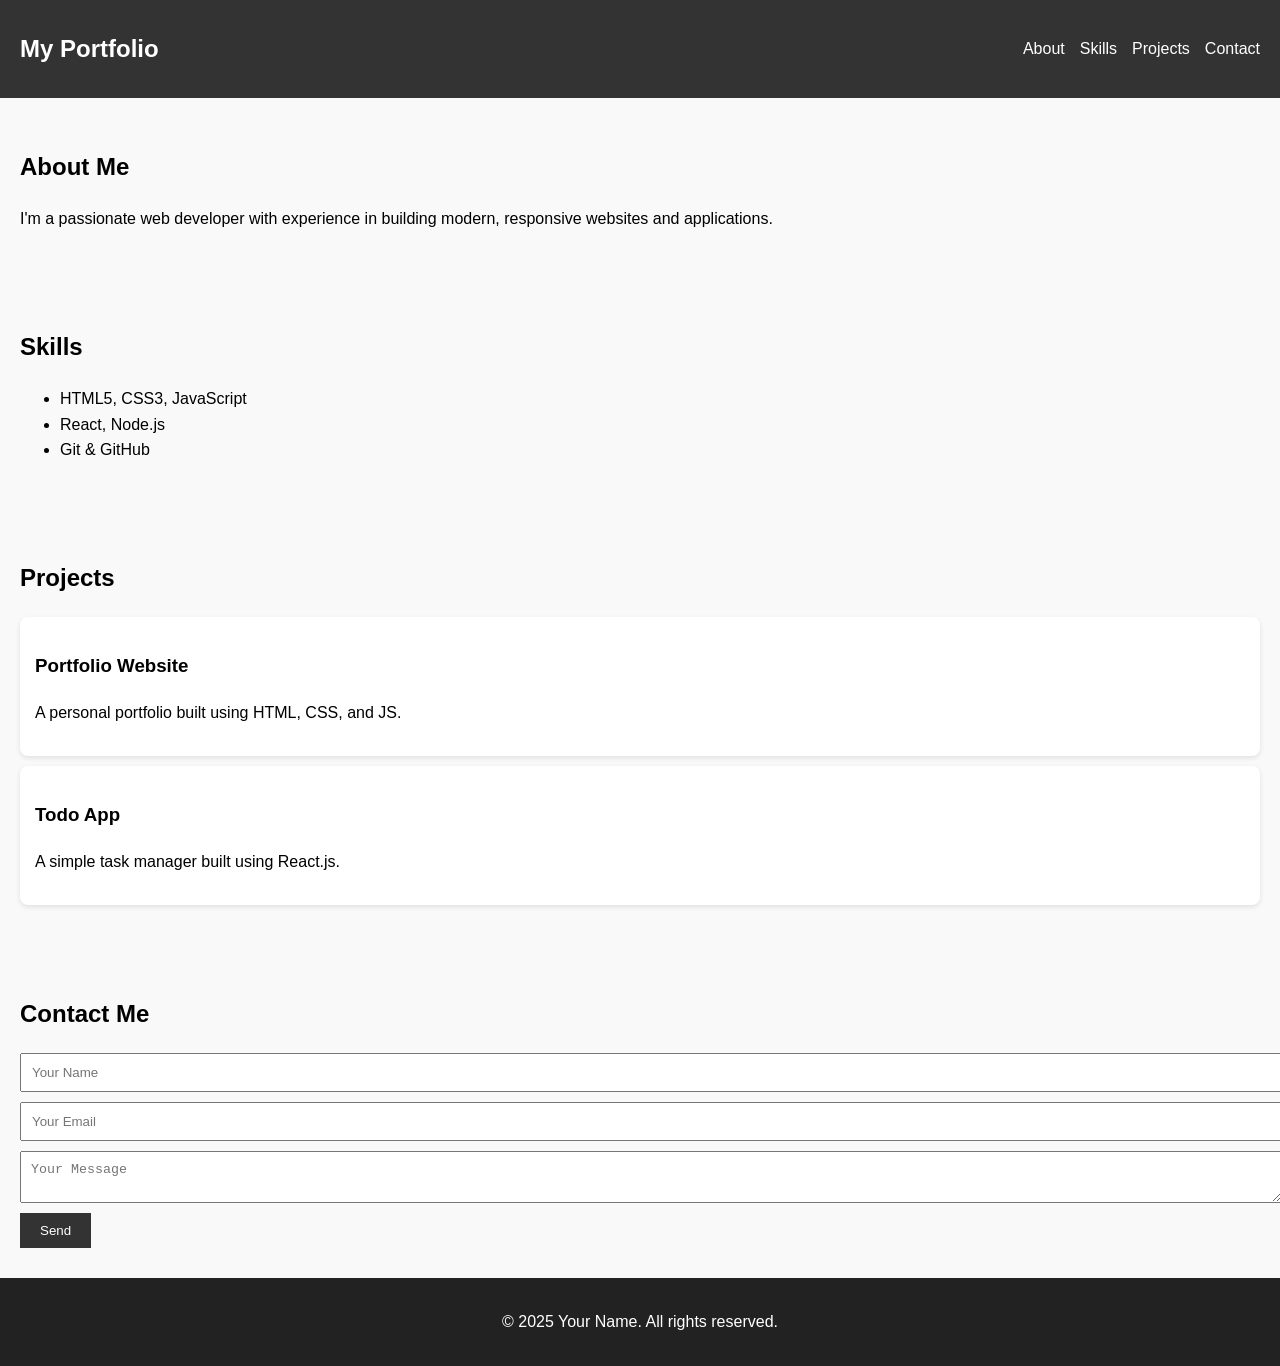
<file: portfolio/index.html>
<!DOCTYPE html>
<html lang="en">
<head>
  <meta charset="UTF-8" />
  <meta name="viewport" content="width=device-width, initial-scale=1.0"/>
  <title>Developer Portfolio</title>
  <link rel="stylesheet" href="style.css" />
</head>
<body>
  <header>
    <nav>
      <h1>My Portfolio</h1>
      <ul>
        <li><a href="#about">About</a></li>
        <li><a href="#skills">Skills</a></li>
        <li><a href="#projects">Projects</a></li>
        <li><a href="#contact">Contact</a></li>
      </ul>
    </nav>
  </header>

  <section id="about">
    <h2>About Me</h2>
    <p>I'm a passionate web developer with experience in building modern, responsive websites and applications.</p>
  </section>

  <section id="skills">
    <h2>Skills</h2>
    <ul>
      <li>HTML5, CSS3, JavaScript</li>
      <li>React, Node.js</li>
      <li>Git & GitHub</li>
    </ul>
  </section>

  <section id="projects">
    <h2>Projects</h2>
    <div class="project">
      <h3>Portfolio Website</h3>
      <p>A personal portfolio built using HTML, CSS, and JS.</p>
    </div>
    <div class="project">
      <h3>Todo App</h3>
      <p>A simple task manager built using React.js.</p>
    </div>
  </section>

  <section id="contact">
    <h2>Contact Me</h2>
    <form id="contactForm">
      <input type="text" placeholder="Your Name" required/>
      <input type="email" placeholder="Your Email" required/>
      <textarea placeholder="Your Message"></textarea>
      <button type="submit">Send</button>
    </form>
  </section>

  <footer>
    <p>&copy; 2025 Your Name. All rights reserved.</p>
  </footer>

  <script src="script.js"></script>
</body>
</html>
</file>
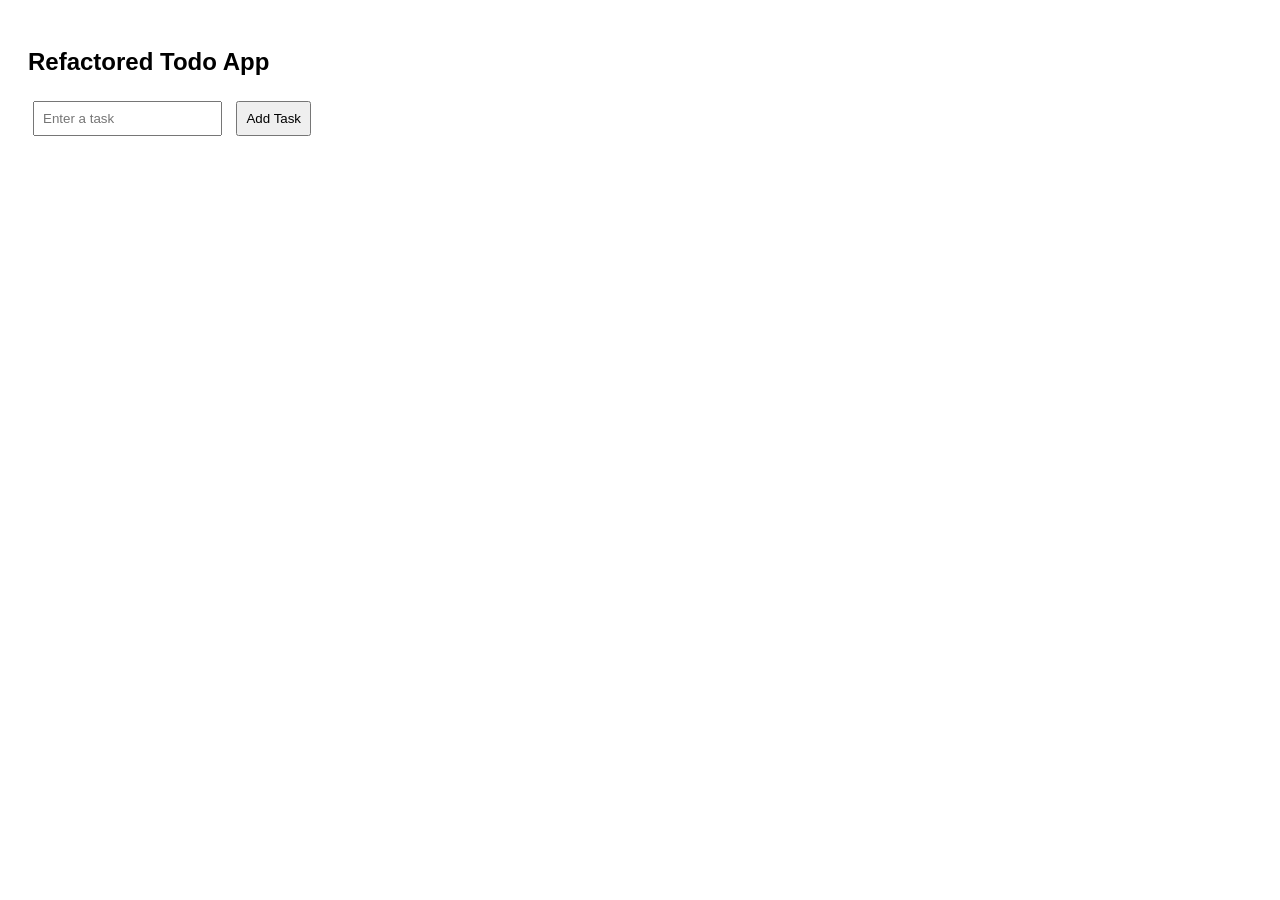
<file: Refactoring/indexRefactor.html>
<!DOCTYPE html>
<html lang="en">
<head>
  <meta charset="UTF-8" />
  <title>Refactored Todo App</title>
  <style>
    body { font-family: sans-serif; padding: 20px; }
    input, button { padding: 8px; margin: 5px; }
    li { margin-top: 10px; }
  </style>
</head>
<body>
  <h2>Refactored Todo App</h2>
  <input id="taskInput" type="text" placeholder="Enter a task" />
  <button id="addBtn">Add Task</button>
  <ul id="taskList"></ul>

  <script>
    const taskInput = document.getElementById("taskInput");
    const addBtn = document.getElementById("addBtn");
    const taskList = document.getElementById("taskList");

    // Add event listener for add button
    addBtn.addEventListener("click", addTask);

    function addTask() {
      const taskText = taskInput.value.trim();
      if (taskText === "") return;

      const listItem = createTaskItem(taskText);
      taskList.appendChild(listItem);
      taskInput.value = "";
    }

    function createTaskItem(text) {
      const li = document.createElement("li");
      li.textContent = text;

      const removeBtn = document.createElement("button");
      removeBtn.textContent = "Remove";
      removeBtn.style.marginLeft = "10px";
      removeBtn.onclick = () => li.remove();

      li.appendChild(removeBtn);
      return li;
    }
  </script>
</body>
</html>
</file>
<file: portfolio/style.css>
body {
  font-family: 'Segoe UI', sans-serif;
  margin: 0;
  padding: 0;
  line-height: 1.6;
  background: #f9f9f9;
}

header {
  background: #333;
  color: white;
  padding: 10px 0;
}

nav {
  display: flex;
  justify-content: space-between;
  align-items: center;
  padding: 0 20px;
}

nav ul {
  list-style: none;
  display: flex;
  gap: 15px;
}

nav ul li a {
  color: white;
  text-decoration: none;
}

section {
  padding: 30px 20px;
}

.project {
  background: #fff;
  padding: 15px;
  border-radius: 8px;
  margin-bottom: 10px;
  box-shadow: 0 2px 5px rgba(0,0,0,0.1);
}

form input, form textarea {
  display: block;
  width: 100%;
  padding: 10px;
  margin: 10px 0;
}

form button {
  padding: 10px 20px;
  background: #333;
  color: white;
  border: none;
  cursor: pointer;
}

footer {
  text-align: center;
  padding: 15px;
  background: #222;
  color: white;
}
</file>
